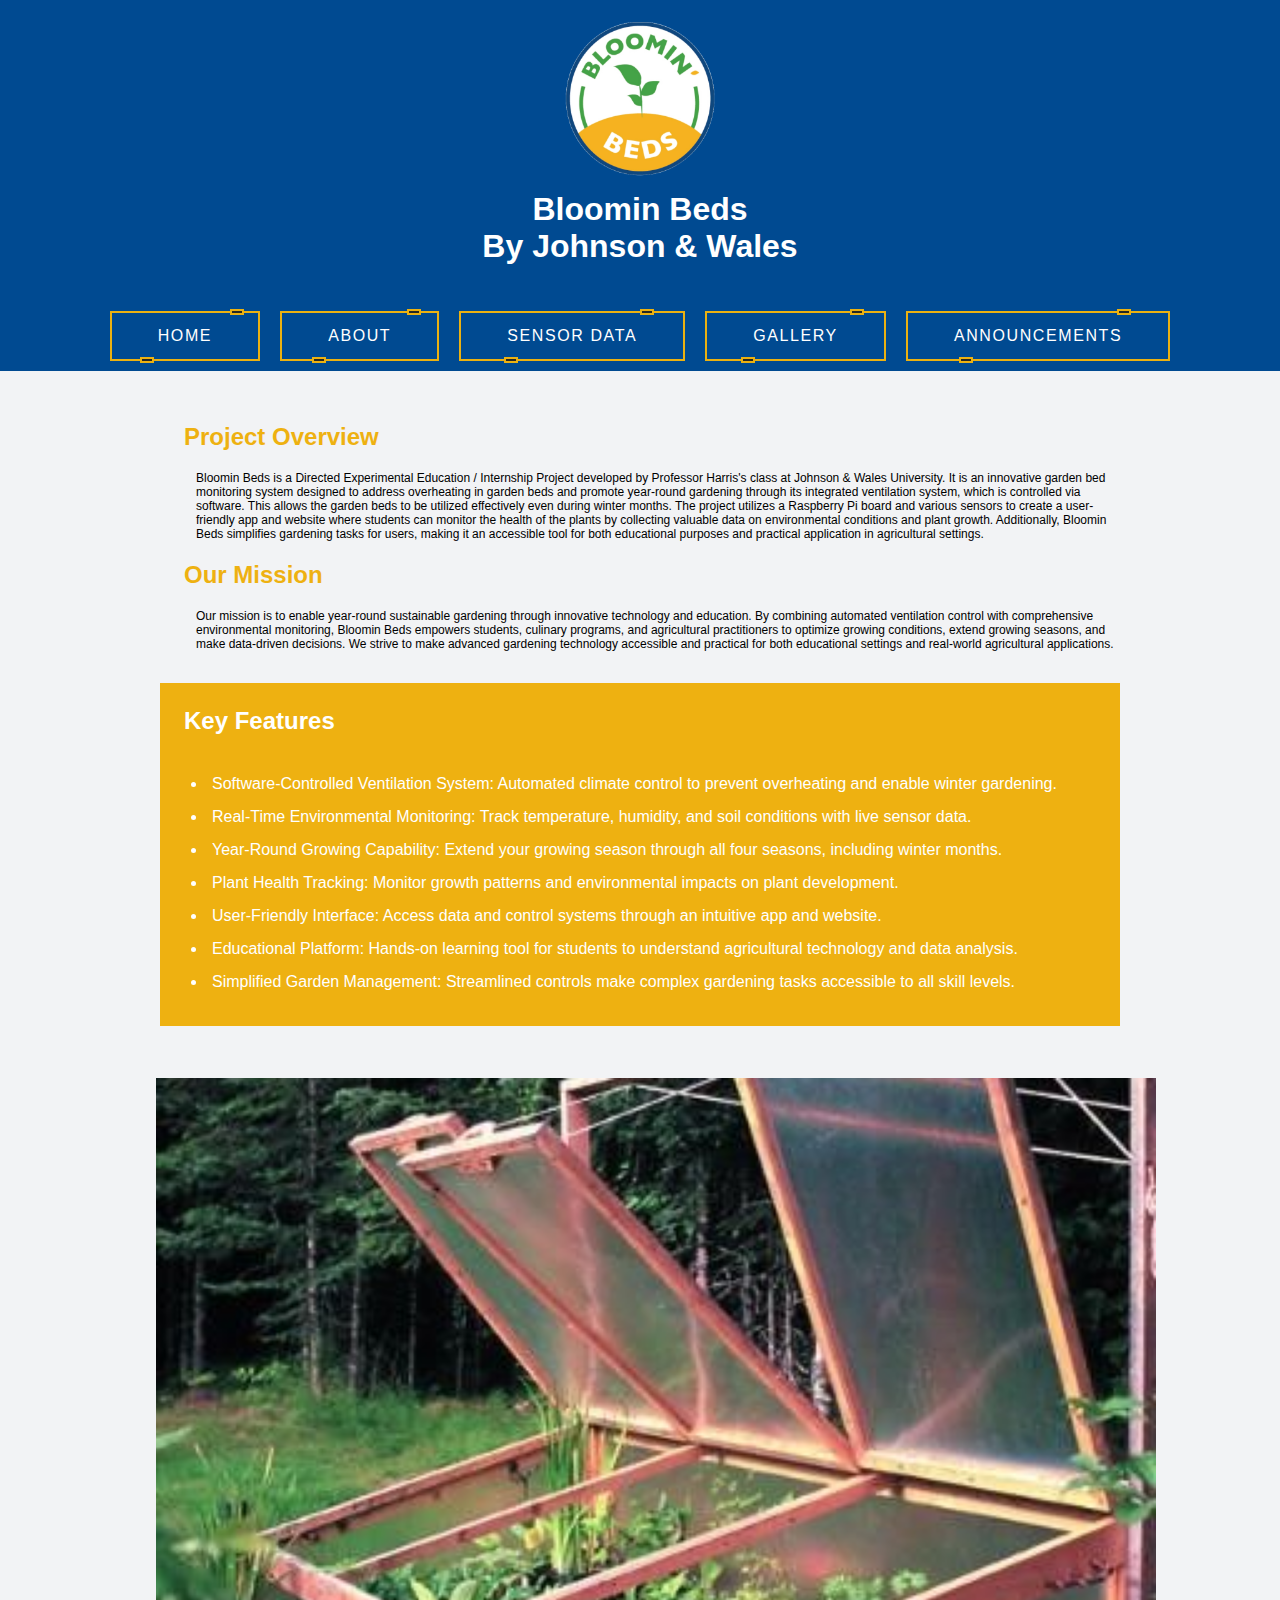
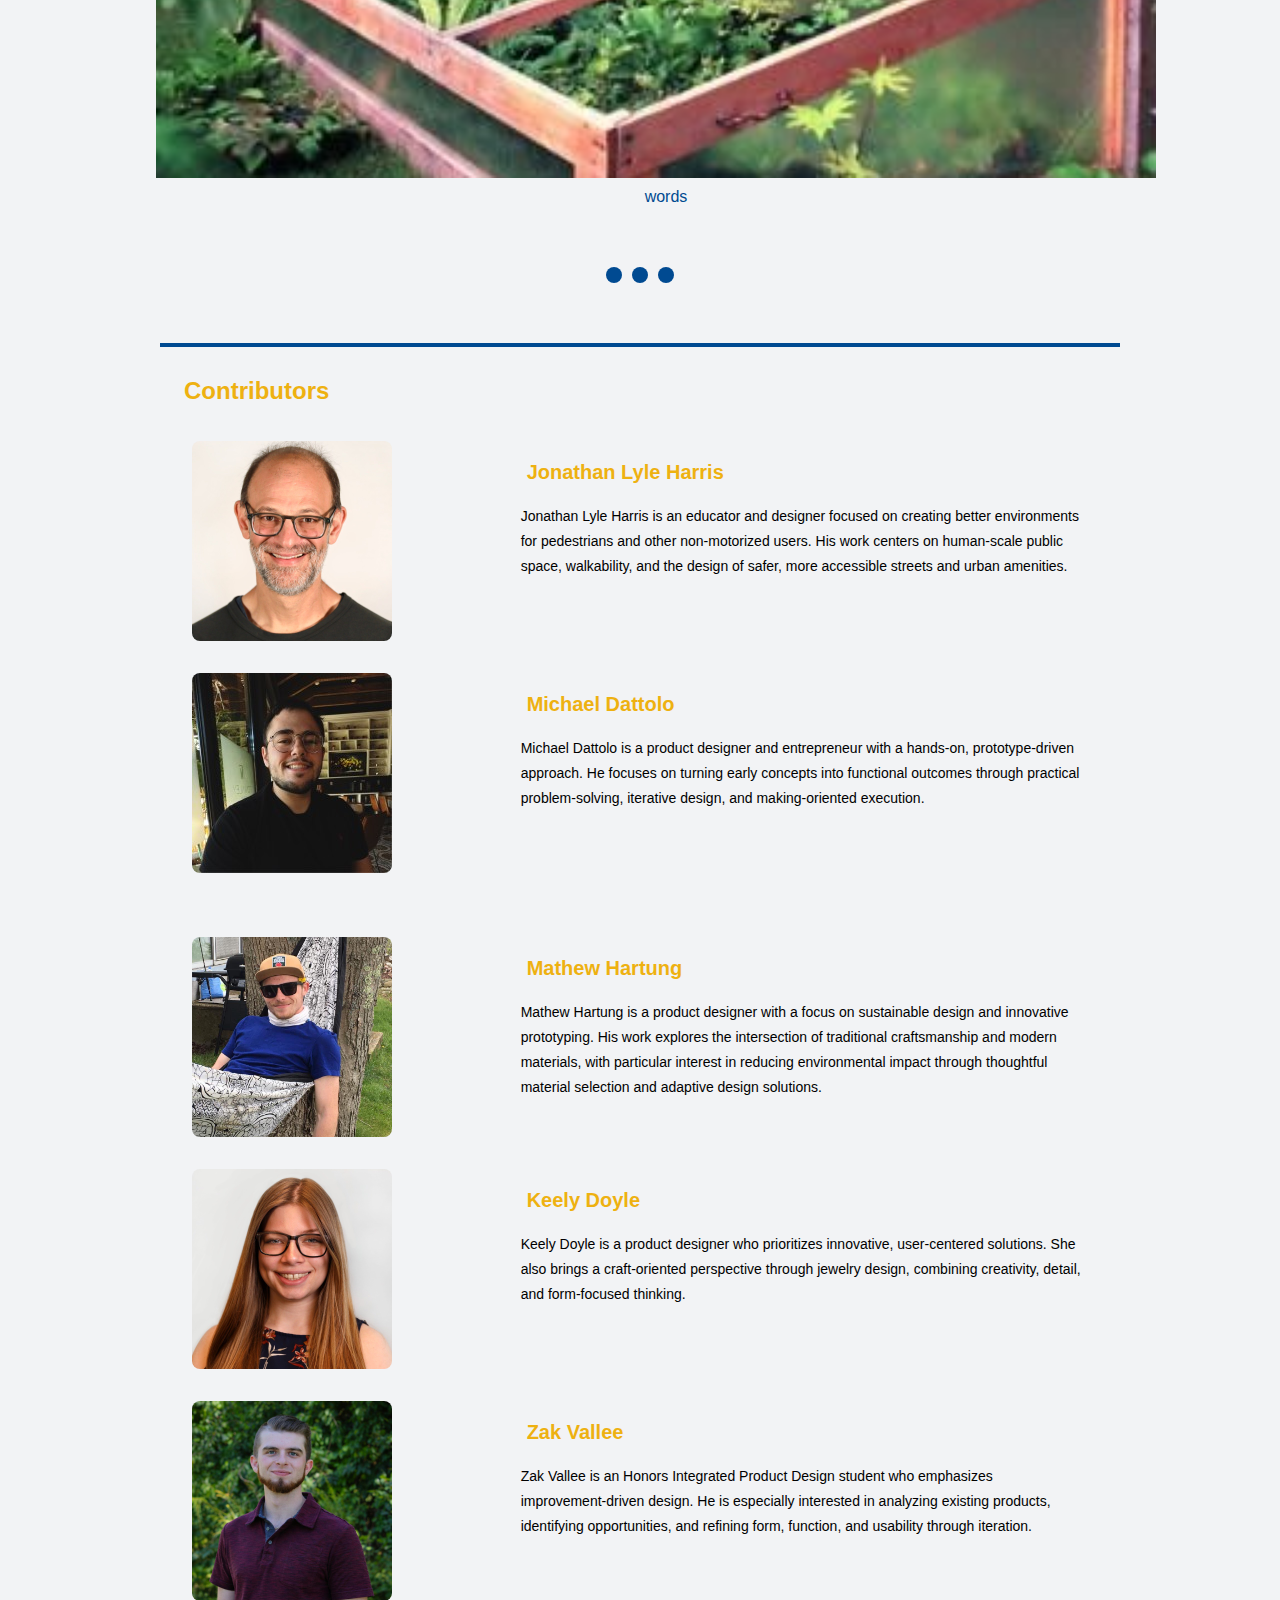
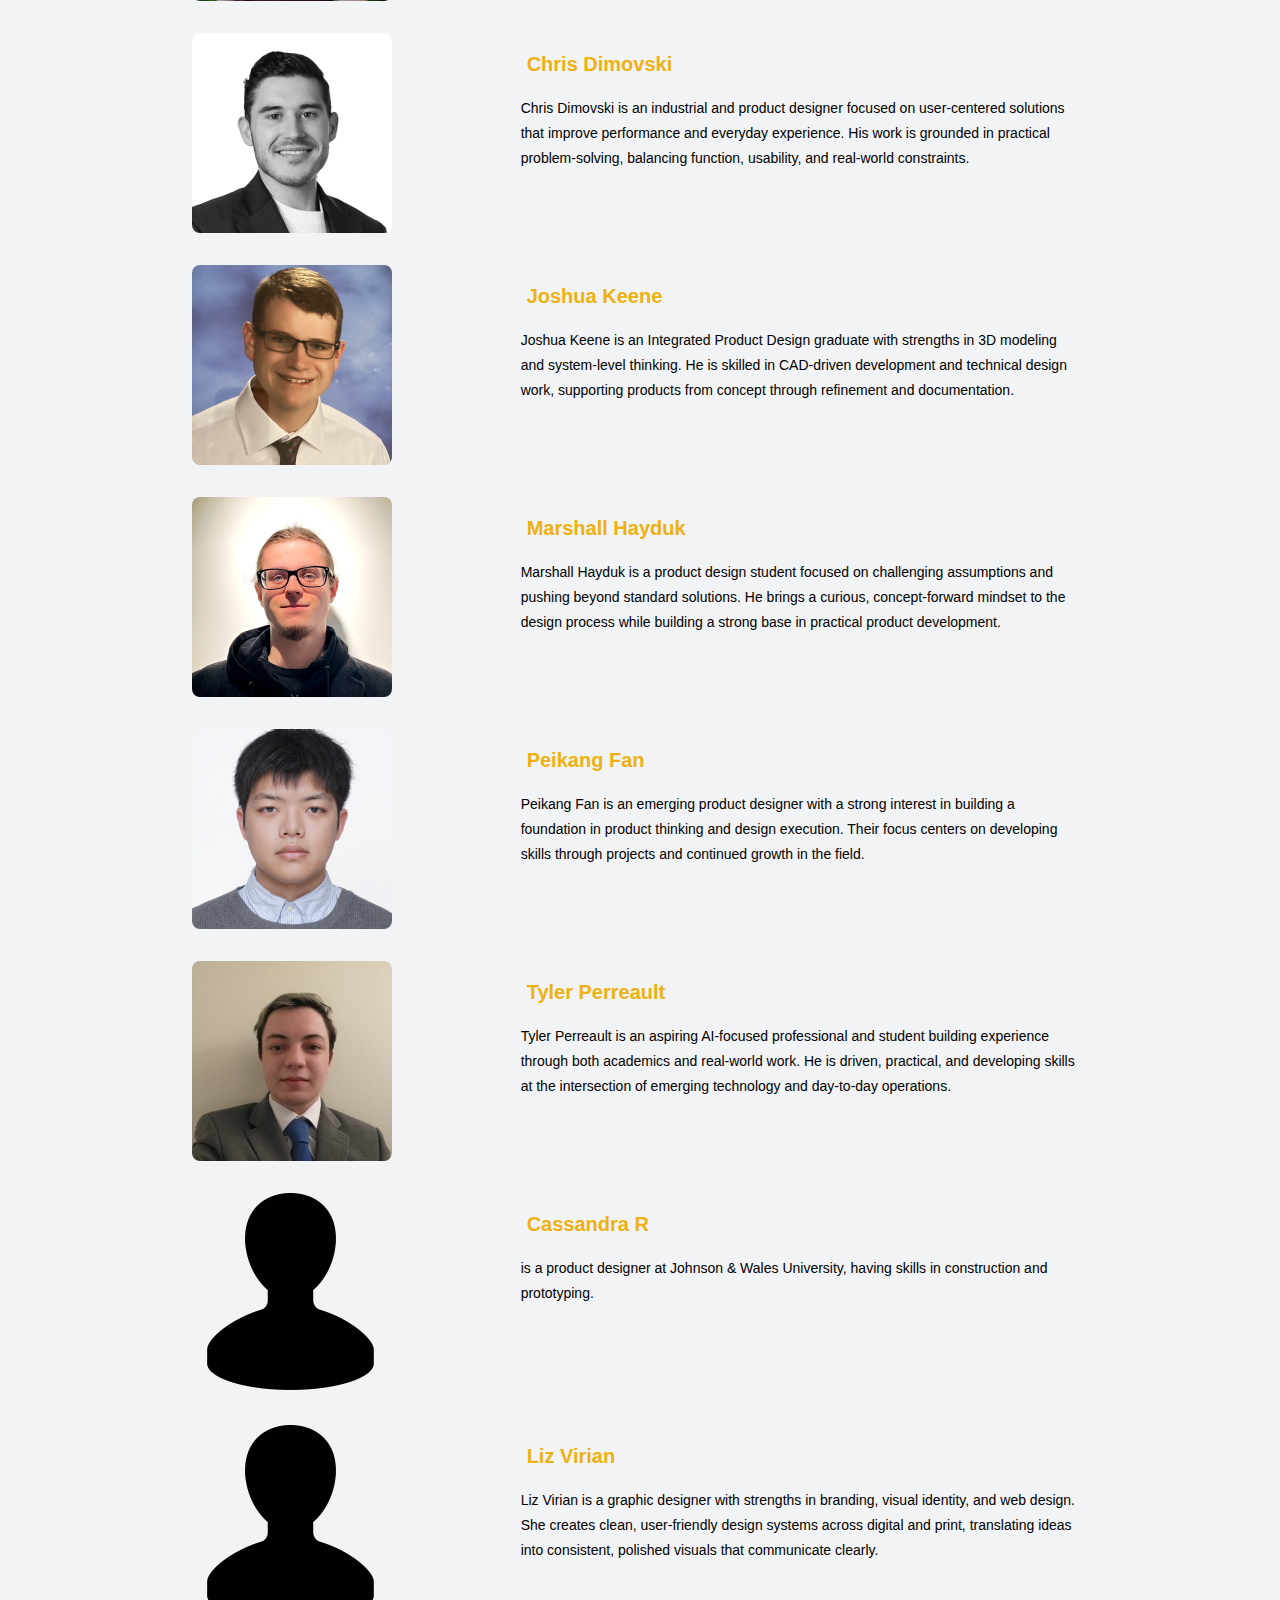
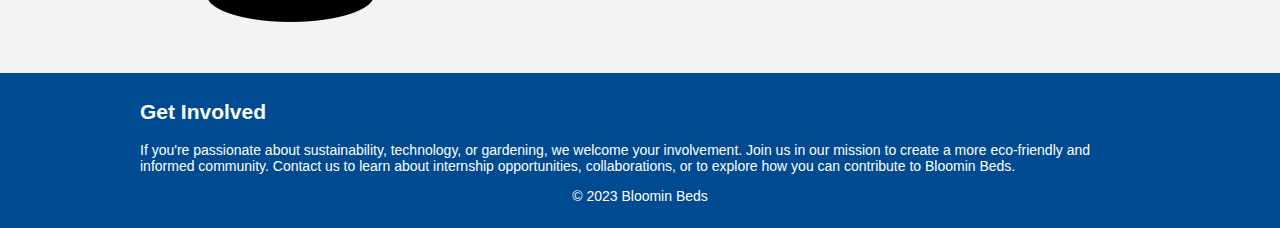
<file: BloominBeds HTML/About.html>
<!DOCTYPE html>
<html lang="en">
<head>
    <meta charset="UTF-8">
    <meta name="viewport" content="width=device-width, initial-scale=1">
    <link rel="stylesheet" href="style.css">
</head>
<body>
    <!-- Header -->
    <header class="masthead">
        <div class="logo">
            <img src="logo (1).png" alt="Your Logo" width="150">
        </div>
        <div class="site-title">
            <h1>Bloomin Beds <br>By Johnson & Wales</h1>
            <!-- Timestamp -->
            <div class="timestamp">
                <p id="datetime"></p>
            </div>
        </div>
    </header>

    <div class="navigation">
        <div class="nav-button-container">
            <div class="nav-button">
                <a href="index.html"><button><span>Home</span><i></i></button></a>
            </div>
            <div class="nav-button">
                <a href="About.html"><button><span>About</span><i></i></button></a>
            </div>
            <div class="nav-button">
                <a href="SensorData.html"><button><span>Sensor Data</span><i></i></button></a>
            </div>
            <div class="nav-button">
                <a href="Gallery.html"><button><span>Gallery</span><i></i></button></a>
            </div>
            <div class="nav-button">
                <a href="Announcements.html"><button><span>Announcements</span><i></i></button></a>
            </div>
        </div>
    </div>



    <!-- Main Content -->
    <main class="main-section"> 
        <section class="project_overview">
            <h2>Project Overview</h2>
            <p>Bloomin Beds is a Directed Experimental Education / Internship Project developed by Professor Harris's class at Johnson & Wales University. It is an innovative garden bed monitoring system designed to address overheating in garden beds and promote year-round gardening through its integrated ventilation system, which is controlled via software. This allows the garden beds to be utilized effectively even during winter months. The project utilizes a Raspberry Pi board and various sensors to create a user-friendly app and website where students can monitor the health of the plants by collecting valuable data on environmental conditions and plant growth. Additionally, Bloomin Beds simplifies gardening tasks for users, making it an accessible tool for both educational purposes and practical application in agricultural settings.</p>
        </section>

        <section class="mission">
            <h2>Our Mission</h2>
            <p>Our mission is to enable year-round sustainable gardening through innovative technology and education. By combining automated ventilation control with comprehensive environmental monitoring, Bloomin Beds empowers students, culinary programs, and agricultural practitioners to optimize growing conditions, extend growing seasons, and make data-driven decisions. We strive to make advanced gardening technology accessible and practical for both educational settings and real-world agricultural applications.</p>
        </section>

        <section class="features">
            <h2>Key Features</h2>
            <ul>
                <li>Software-Controlled Ventilation System: Automated climate control to prevent overheating and enable winter gardening.</li>
                <li>Real-Time Environmental Monitoring: Track temperature, humidity, and soil conditions with live sensor data.</li>
                <li>Year-Round Growing Capability: Extend your growing season through all four seasons, including winter months.</li>
                <li>Plant Health Tracking: Monitor growth patterns and environmental impacts on plant development.</li>
                <li>User-Friendly Interface: Access data and control systems through an intuitive app and website.</li>
                <li>Educational Platform: Hands-on learning tool for students to understand agricultural technology and data analysis.</li>
                <li>Simplified Garden Management: Streamlined controls make complex gardening tasks accessible to all skill levels.</li>
            </ul>
        </section>


<!-- Carousel -------------------------------------------------->

<section id="image-carousel" class="fade"> 
    <div class="header-carousel">
        <h2>Process - Carousel</h2>
    </div>
  <div class="carousel">
        <ul>
            <li class="carousel-container">
                <img src="img/filler_1.jpg" alt="">
                <figcaption>words</figcaption>
            </li>
            <li class="carousel-container">
                <img src="img/filler_2.jpg" alt="">
                <figcaption>words</figcaption>
            </li>
            <li class="carousel-container">
                <img src="img/filler_3.jpg" alt="">
                <figcaption>words</figcaption>
            </li>
        </ul>
    </div>
    <div class="dots-navigation">
      <span class="dots" onclick="currentSlide(1)"></span>
      <span class="dots" onclick="currentSlide(2)"></span>
      <span class="dots" onclick="currentSlide(3)"></span>
    </div> 
</section>


<script>
var slidePosition = 1;
SlideShow(slidePosition);

// forward/Back controls
function plusSlides(n) {
  SlideShow(slidePosition += n);
}

//  images controls
function currentSlide(n) {
  SlideShow(slidePosition = n);
}

function SlideShow(n) {
  var i;
  var slides = document.getElementsByClassName("carousel-container");
  var circles = document.getElementsByClassName("dots");
  if (n > slides.length) {slidePosition = 1}
  if (n < 1) {slidePosition = slides.length}
  for (i = 0; i < slides.length; i++) {
      slides[i].style.display = "none";
  }
  for (i = 0; i < circles.length; i++) {
      circles[i].className = circles[i].className.replace(" enable", "");
  }
  slides[slidePosition-1].style.display = "block";
  circles[slidePosition-1].className += " enable";
} 
var slidePosition = 0;
SlideShow();

function SlideShow() {
  var i;
  var slides = document.getElementsByClassName("carousel-container");
  for (i = 0; i < slides.length; i++) {
    slides[i].style.display = "none";
  }
  slidePosition++;
  if (slidePosition > slides.length) {slidePosition = 1}
  slides[slidePosition-1].style.display = "block";
  setTimeout(SlideShow, 4000); // Change image every 4 seconds
} 


</script>

<!-- Carousel --------------------------------------------------->

        <!-- Contributors Section -->

        
        <section class="contributors">
            <hr>
            <h2>Contributors</h2>
            <!-- Contributor 1 -->
            <div class="contributor">
                <img src="contribute/harris.jfif" alt="Professor Johnathan Harris">
                <div class="contributor-details">
                    <h3>Jonathan Lyle Harris</h3>
                    <p>Jonathan Lyle Harris is an educator and designer focused on creating better environments for pedestrians and other non-motorized users. His work centers on human-scale public space, walkability, and the design of safer, more accessible streets and urban amenities.</p>
                </div>

            </div>
            <div class="contributor">
                <img src="contribute/mike.jfif" alt="Michael Dattolo">
                <div class= "contributor-details">
                    <h3>Michael Dattolo</h3>
                    <p>Michael Dattolo is a product designer and entrepreneur with a hands-on, prototype-driven approach. He focuses on turning early concepts into functional outcomes through practical problem-solving, iterative design, and making-oriented execution.</p>
                </div>
            </div>
        </section>

            <!-- Contributor 3 -->
            <div class="contributor">
                <img src="contribute/mat.jpg" alt="Mathew Hartung">
                <div class= "contributor-details">
                    <h3>Mathew Hartung</h3>
                    <p>Mathew Hartung is a product designer with a focus on sustainable design and innovative prototyping. His work explores the intersection of traditional craftsmanship and modern materials, with particular interest in reducing environmental impact through thoughtful material selection and adaptive design solutions.</p>
                </div>
            </div>
        </section>

        <!-- Contributor 4 -->
            <div class="contributor">
                <img src="contribute/keely.jfif" alt="Keely Doyle">
                <div class= "contributor-details">
                    <h3>Keely Doyle</h3>
                    <p>Keely Doyle is a product designer who prioritizes innovative, user-centered solutions. She also brings a craft-oriented perspective through jewelry design, combining creativity, detail, and form-focused thinking.</p>
                </div>
            </div>
        </section>
<!-- Contributor 12 -->
            <div class="contributor">
                <img src="contribute/zak.jpeg" alt="Zak Vallee">
                <div class= "contributor-details">
                    <h3>Zak Vallee</h3>
                    <p>Zak Vallee is an Honors Integrated Product Design student who emphasizes improvement-driven design. He is especially interested in analyzing existing products, identifying opportunities, and refining form, function, and usability through iteration.</p>
                </div>
            </div>
        </section>
          <!-- Contributor 5 -->
            <div class="contributor">
                <img src="contribute/chris.jfif" alt="Christopher D">
                <div class= "contributor-details">
                    <h3>Chris Dimovski</h3>
                    <p>Chris Dimovski is an industrial and product designer focused on user-centered solutions that improve performance and everyday experience. His work is grounded in practical problem-solving, balancing function, usability, and real-world constraints.</p>
                </div>
            </div>
        </section>

          <!-- Contributor 6 -->
            <div class="contributor">
                <img src="contribute/josh.jfif" alt="Joshua Keene">
                <div class= "contributor-details">
                    <h3>Joshua Keene</h3>
                    <p>Joshua Keene is an Integrated Product Design graduate with strengths in 3D modeling and system-level thinking. He is skilled in CAD-driven development and technical design work, supporting products from concept through refinement and documentation.</p>
                </div>
            </div>
        </section>

          <!-- Contributor 7 -->
            <div class="contributor">
                <img src="contribute/marshall.jfif" alt="Marshall Hayduk">
                <div class= "contributor-details">
                    <h3>Marshall Hayduk</h3>
                    <p>Marshall Hayduk is a product design student focused on challenging assumptions and pushing beyond standard solutions. He brings a curious, concept-forward mindset to the design process while building a strong base in practical product development.</p>
                </div>
            </div>
        </section>

         <!-- Contributor 8 -->
            <div class="contributor">
                <img src="contribute/PF.jfif" alt="Peikang Fan">
                <div class= "contributor-details">
                    <h3>Peikang Fan</h3>
                    <p>Peikang Fan is an emerging product designer with a strong interest in building a foundation in product thinking and design execution. Their focus centers on developing skills through projects and continued growth in the field.</p>
                </div>
            </div>
        </section>

          <!-- Contributor 9 -->
            <div class="contributor">
                <img src="contribute/tyler.jfif" alt="Tyler Perreault">
                <div class= "contributor-details">
                    <h3>Tyler Perreault</h3>
                    <p>Tyler Perreault is an aspiring AI-focused professional and student building experience through both academics and real-world work. He is driven, practical, and developing skills at the intersection of emerging technology and day-to-day operations.</p>
                </div>
            </div>
        </section>

        <!-- Contributor 10 -->
            <div class="contributor">
                <img src="contribute/head.png" alt="Cassandra R">
                <div class= "contributor-details">
                    <h3>Cassandra R</h3>
                    <p> is a product designer at Johnson & Wales University, having skills in construction and prototyping.</p>
                </div>
            </div>
        </section>

         <!-- Contributor 11 -->
            <div class="contributor">
                <img src="contribute/head.png" alt="Liz Virian">
                <div class= "contributor-details">
                    <h3>Liz Virian</h3>
                    <p>Liz Virian is a graphic designer with strengths in branding, visual identity, and web design. She creates clean, user-friendly design systems across digital and print, translating ideas into consistent, polished visuals that communicate clearly.</p>
                </div>
            </div>
        </section>
        <!-- End of Contributors Section -->

    </main>

    <!-- Footer -->
    <footer>
        <section class="involved">
            <h2>Get Involved</h2>
            <p>If you're passionate about sustainability, technology, or gardening, we welcome your involvement. Join us in our mission to create a more eco-friendly and informed community. Contact us to learn about internship opportunities, collaborations, or to explore how you can contribute to Bloomin Beds.</p>
        </section>
        <p>&copy; 2023 Bloomin Beds</p>
    </footer>
</body>
<script>
  new Splide( '#image-carousel' ).mount();
</script>
</html>
</file>
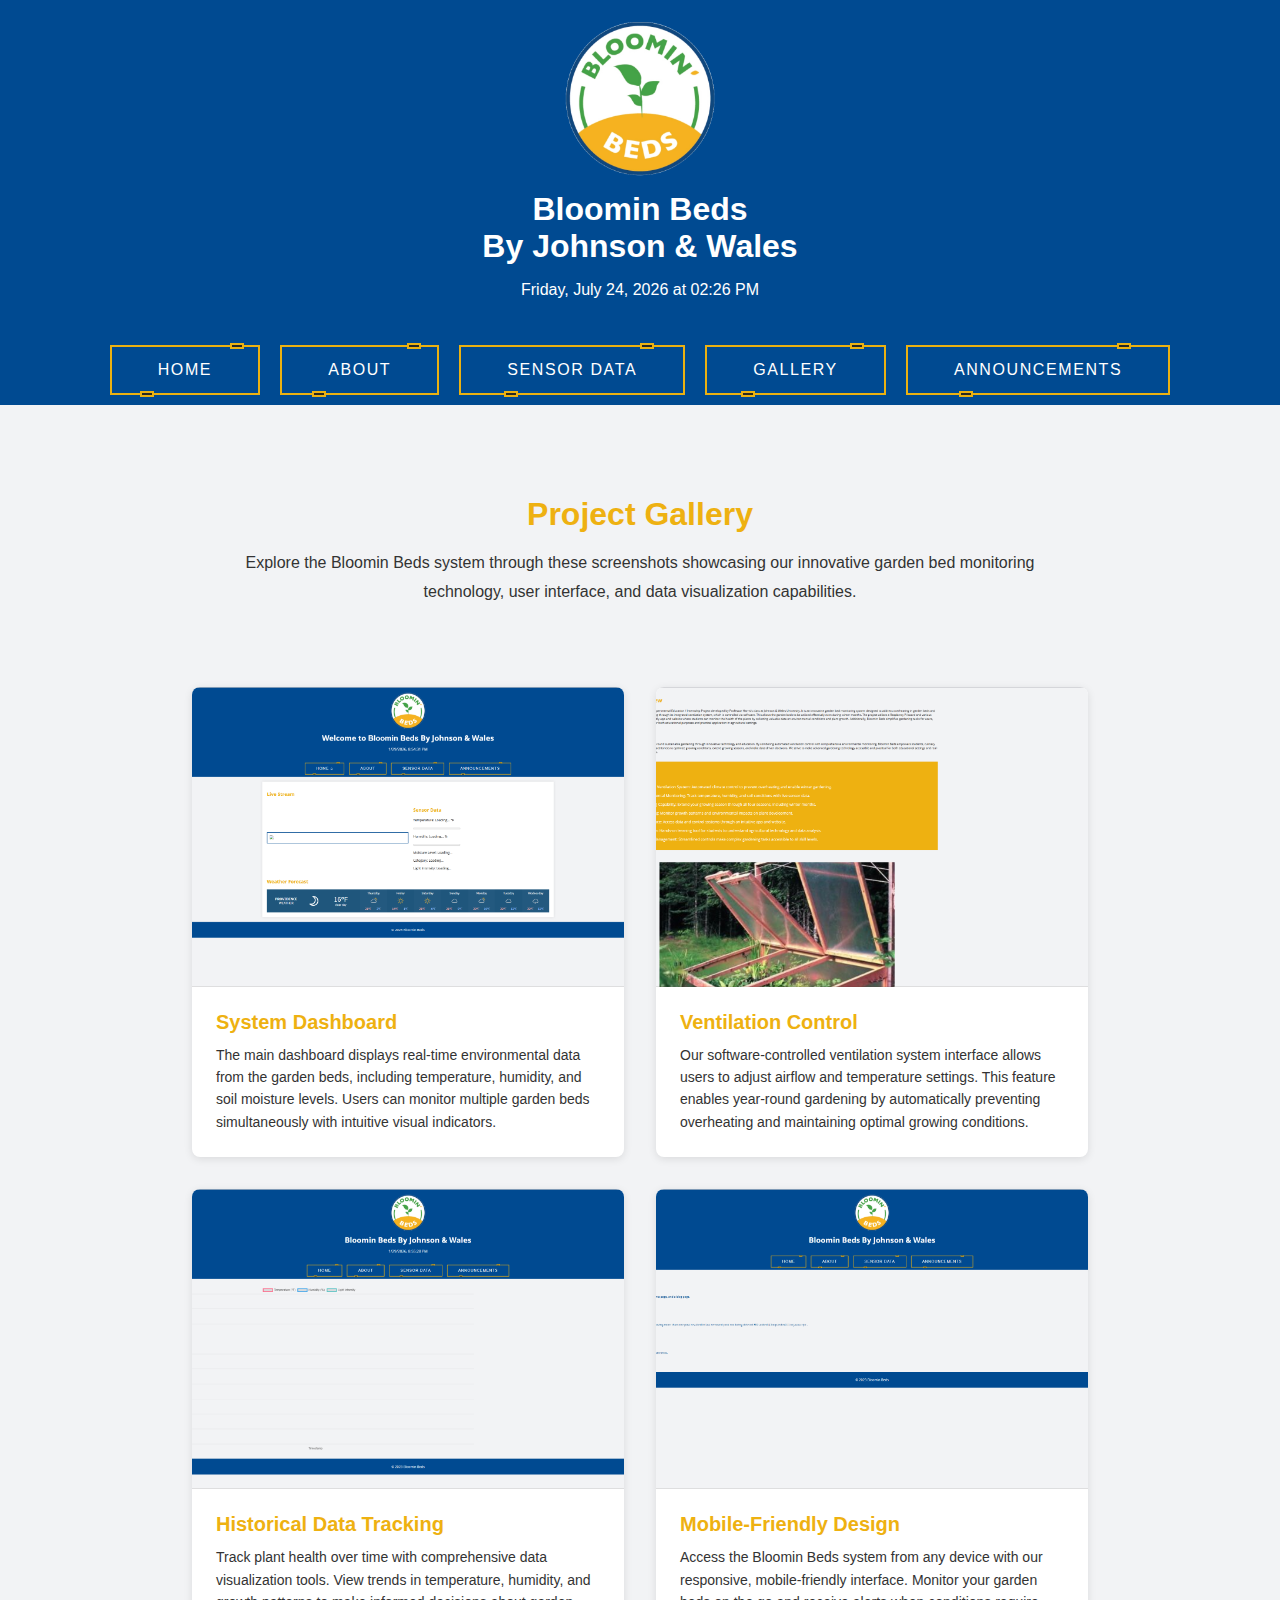
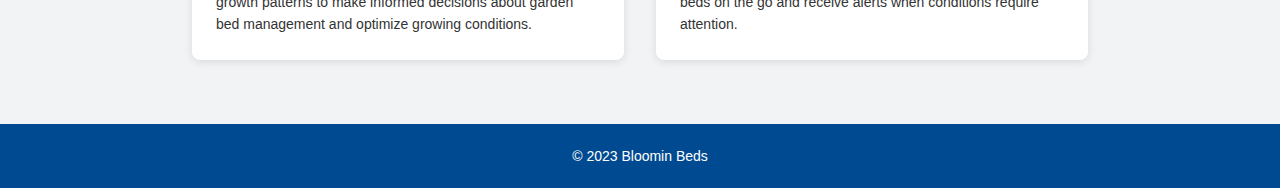
<file: BloominBeds HTML/Gallery.html>
<!DOCTYPE html>
<html lang="en">
<head>
    <meta charset="UTF-8">
    <meta name="viewport" content="width=device-width, initial-scale=1">
    <link rel="stylesheet" href="style.css">
    <style>
        .gallery-container {
            display: grid;
            grid-template-columns: repeat(auto-fit, minmax(400px, 1fr));
            gap: 2em;
            padding: 2em;
        }
        
        .gallery-item {
            background: white;
            border-radius: 8px;
            box-shadow: 0 2px 8px rgba(0,0,0,0.1);
            overflow: hidden;
            transition: transform 0.3s ease;
        }
        
        .gallery-item:hover {
            transform: translateY(-5px);
            box-shadow: 0 4px 12px rgba(0,0,0,0.15);
        }
        
        .gallery-item img {
            width: 100%;
            height: 300px;
            object-fit: cover;
            display: block;
        }
        
        .gallery-caption {
            padding: 1.5em;
        }
        
        .gallery-caption h3 {
            color: #EEB111;
            font-family: 'Open Sans', sans-serif;
            font-size: 20px;
            margin-top: 0;
            margin-bottom: 0.5em;
        }
        
        .gallery-caption p {
            color: #333;
            font-family: 'Open Sans', sans-serif;
            font-size: 14px;
            line-height: 1.6;
            margin: 0;
        }
        
        .gallery-intro {
            text-align: center;
            padding: 2em;
            max-width: 800px;
            margin: 0 auto;
        }
        
        .gallery-intro h2 {
            color: #EEB111;
            font-family: 'Open Sans', sans-serif;
            font-size: 32px;
            margin-bottom: 0.5em;
        }
        
        .gallery-intro p {
            color: #333;
            font-family: 'Open Sans', sans-serif;
            font-size: 16px;
            line-height: 1.8;
        }
    </style>
</head>
<body>
    <!-- Header -->
    <header class="masthead">
        <div class="logo">
            <img src="logo (1).png" alt="Bloomin Beds Logo" width="150">
        </div>
        <div class="site-title">
            <h1>Bloomin Beds <br>By Johnson & Wales</h1>
            <!-- Timestamp -->
            <div class="timestamp">
                <p id="datetime"></p>
            </div>
        </div>
    </header>

    <!-- Navigation buttons -->
    <div class="navigation">
        <div class="nav-button-container">
            <div class="nav-button">
                <a href="index.html"><button><span>Home</span><i></i></button></a>
            </div>
            <div class="nav-button">
                <a href="About.html"><button><span>About</span><i></i></button></a>
            </div>
            <div class="nav-button">
                <a href="SensorData.html"><button><span>Sensor Data</span><i></i></button></a>
            </div>
            <div class="nav-button">
                <a href="Gallery.html"><button><span>Gallery</span><i></i></button></a>
            </div>
            <div class="nav-button">
                <a href="Announcements.html"><button><span>Announcements</span><i></i></button></a>
            </div>
        </div>
    </div>

    <!-- Main Content -->
    <main>
        <div class="gallery-intro">
            <h2>Project Gallery</h2>
            <p>Explore the Bloomin Beds system through these screenshots showcasing our innovative garden bed monitoring technology, user interface, and data visualization capabilities.</p>
        </div>

        <div class="gallery-container">
            <!-- Gallery Item 1 -->
            <div class="gallery-item">
                <img src="screenshots/Screenshot (2)_cropped (1).png" alt="Bloomin Beds Interface">
                <div class="gallery-caption">
                    <h3>System Dashboard</h3>
                    <p>The main dashboard displays real-time environmental data from the garden beds, including temperature, humidity, and soil moisture levels. Users can monitor multiple garden beds simultaneously with intuitive visual indicators.</p>
                </div>
            </div>

            <!-- Gallery Item 2 -->
            <div class="gallery-item">
                <img src="screenshots/Screenshot (3)_cropped.png" alt="Ventilation Control System">
                <div class="gallery-caption">
                    <h3>Ventilation Control</h3>
                    <p>Our software-controlled ventilation system interface allows users to adjust airflow and temperature settings. This feature enables year-round gardening by automatically preventing overheating and maintaining optimal growing conditions.</p>
                </div>
            </div>

            <!-- Gallery Item 3 -->
            <div class="gallery-item">
                <img src="screenshots/Screenshot (4)_cropped.png" alt="Data Visualization">
                <div class="gallery-caption">
                    <h3>Historical Data Tracking</h3>
                    <p>Track plant health over time with comprehensive data visualization tools. View trends in temperature, humidity, and growth patterns to make informed decisions about garden bed management and optimize growing conditions.</p>
                </div>
            </div>

            <!-- Gallery Item 4 -->
            <div class="gallery-item">
                <img src="screenshots/Screenshot (5)_cropped.png" alt="Mobile Interface">
                <div class="gallery-caption">
                    <h3>Mobile-Friendly Design</h3>
                    <p>Access the Bloomin Beds system from any device with our responsive, mobile-friendly interface. Monitor your garden beds on the go and receive alerts when conditions require attention.</p>
                </div>
            </div>
        </div>
    </main>

    <!-- Footer -->
    <footer>
        <p>&copy; 2023 Bloomin Beds</p>
    </footer>

    <script>
        // Display current date and time
        function updateDateTime() {
            const now = new Date();
            const options = { 
                weekday: 'long', 
                year: 'numeric', 
                month: 'long', 
                day: 'numeric',
                hour: '2-digit',
                minute: '2-digit'
            };
            document.getElementById('datetime').textContent = now.toLocaleDateString('en-US', options);
        }
        updateDateTime();
        setInterval(updateDateTime, 60000); // Update every minute
    </script>
</body>
</html>
</file>
<file: BloominBeds HTML/style.css>
body {
            font-family: 'Open Sans', sans-serif;
            background-color: #F2F3F5;
            margin: 0;
            padding: 0;
        }

        header {
            background-color: #004A91;
            color: #FFF;
            padding: 20px 0;
            text-align: center;
        }

        header h1 {
            font-family: 'Open Sans', sans-serif;
            font-size: 32px;
            margin: 0;
            padding: 0;
        }
        .announcement h2{
            color: #EEB111; /* Header color in #EEB111 */
            font-family: 'Open Sans', sans-serif;
            font-size: 24px;
        }
        .announcement p{
            font-family: 'Open Sans', sans-serif;
            color: #004A91;
            font-size: 12px;
        }

        .site-title {
            margin-top: 10px;
        }

        /* Navigation style */
        .navigation {
            background-color: #004A91;
            color: #FFF;
            text-align: center;
            padding: 10px 0;
        }

        .nav-button-container {
            display: flex;
            justify-content: center;
        }

        .nav-button {
            margin: 0 10px;
        }

        .nav-button a {
            text-decoration: none;
            color: #FFF;
         font-family: 'Open Sans', sans-serif;
        }

        .nav-button a button {
            position: relative;
            background: #EBB111;
            color: #fff;
            text-decoration: none;
            text-transform: uppercase;
            border: none;
            letter-spacing: 0.1rem;
            font-size: 1rem;
            padding: 1rem 3rem;
            transition: 0.2s;
            cursor: pointer;
        }

        .nav-button a button:hover {
            letter-spacing: 0.2rem;
            padding: 1.1rem 3.1rem;
            background: #EBB111;
        }

        .nav-button a button::before {
            content: "";
            position: absolute;
            inset: 2px;
            background: #004A91;
        }

        .nav-button a button span {
            position: relative;
            z-index: 1;
        }

        .nav-button a button i {
            position: absolute;
            inset: 0;
            display: block;
        }

        .nav-button a button i::before {
            content: "";
            position: absolute;
            width: 10px;
            height: 2px;
            left: 80%;
            top: -2px;
            border: 2px solid #EBB111;
            background: #272822;
            transition: 0.2s;
        }

        .nav-button a button:hover i::before {
            width: 15px;
            left: 20%;
        }

        .nav-button a button i::after {
            content: "";
            position: absolute;
            width: 10px;
            height: 2px;
            left: 20%;
            bottom: -2px;
            border: 2px solid #EBB111;
            background: #272822;
            transition: 0.2s;
        }

        .nav-button a button:hover i::after {
            width: 15px;
            left: 80%;
        }

        /* Container style */
        .container {
            max-width: 1200px;
            margin: 20px auto;
            padding: 20px;
            background-color: #FFF;
            box-shadow: 0 0 10px rgba(0, 0, 0, 0.1);
        }

        /* Video and sensor data style */
        .video-sensor-container {
            display: flex;
            justify-content: space-between;
            align-items: center;
        }

        .video-container {
            flex: 1;
            border: 2px solid #004A91; /* Add border around video feed */
            padding: 10px;
            margin-right: 20px;
        }

        .video-container img {
            width: 100%;
        }

        .sensor-data {
            flex: 1;
        }
.sensor-data h3 {
    color: #EBB111;
    font-family: 'Open Sans', sans-serif;
    font-size: 20px;
        }
.sensor-data p{
    font-family: 'Open Sans', sans-serif;
    color: #004A91;
    font-size: 12px;
}
.meter-container {
     margin: 10px 0;
        }

 .meter-container meter {
     width: 100%;
     max-width: 200px; /* Constrict the size of the meters */
        }

        /* Footer style */
footer {
    background-color: #004A91;
    color: #FFF;
    text-align: center;
    padding: 10px 0;
    font-size: 14px;
        }

.involved{
    margin-left:10em;
    margin-right:10em;
    text-align: left;
}

.main-section {
    
    font-family: 'Open Sans', sans-serif;
    padding:2em;
}

.main-section h2 {
    color: #EEB111; /* Header color in #EEB111 */
    font-family: 'Open Sans', sans-serif;
    font-size: 24px;
    margin-left:1em;
}

.main-section p {
    color: #000; /* Header color in #EEB111 */
    font-family: 'Open Sans', sans-serif;
    font-size: 12px;
    margin-left:3em;
}

.features{
    margin-top:2em;

}

.main-section .features{
    background-color: #EEB111;
}

.main-section .features h2{
    color:#fff;
    padding-top:1em;
}
.main-section ul {
    padding: 0;
    margin-left:2em;
    padding:10px;
    padding-bottom:25px;
}

.main-section li {
    margin: 5px;
    color:#fff;
    padding:5px;
}

.contributors{
    padding: 2em 0;
}

.contributors h2{
    color: #EEB111;
    font-family: 'Open Sans', sans-serif;
    font-size: 24px;
    margin-left:1em;
    padding-top:10px;
}

.contributor{
    padding:1em 2em;
    display: grid;
    grid-template-columns: 1fr 2fr;
    align-items: start;
    gap: 1.5em;
}

.contributor img{
    width: 200px !important;
    height: 200px !important;
    min-width: 200px;
    min-height: 200px;
    max-width: 200px;
    max-height: 200px;
    object-fit: cover;
    border-radius: 8px;
    display: block;
}

.contributor h3{
    color: #EEB111;
    font-family: 'Open Sans', sans-serif;
    font-size: 20px;
    margin-left:1em;

}

.contributor p{
    color: #000;
    font-family: 'Open Sans', sans-serif;
    font-size: 14px;
    line-height: 1.8;
    margin-left:1em;
    margin-right:0.5em;

}

main{
    padding:2rem;
    margin-left:8em;
    margin-right:8em;
    max-width: 1400px;

}

.col-lg-8 h3{
    color: #EEB111;
    font-family: 'Open Sans', sans-serif;
    font-size: 20px;
}

.col-lg-8 p{
    color: #000;
    font-family: 'Open Sans', sans-serif;
    font-size: 14px;
}

.col-lg-4 h3{
    color: #EEB111;
    font-family: 'Open Sans', sans-serif;
    font-size: 20px;
}
hr{
    border: 2px solid #004A91;
    margin-bottom:2px;
}

//* for carousel *******************************************//


#image-carousel{
    position: absolute;
    max-width: 1300px;
}
.fade{
}

.header-carousel h2{
    font-family: 'Open Sans', sans-serif;
    font-size: 24px;
    margin-left:2em;
    padding-top:2em;
    color:#004A91;
    display:none;
}

.carousel{
    display: flex;
    justify-content: center;
}

.carousel-container{
    display:none;
    width: 100%;
    max-height:1000px;
    object-fit: contain;
}

.Card1{

}

.carousel-container img {
   width: 1000px;
   height: 700px;
   object-fit: cover;
   background-color:transparent;
   display: flex;
   justify-content: center;
}

figcaption {
  color:#004A91;
  font-size: 16px;
  padding: 10px 0px;
  text-align: center;
  background-color:transparent;
}

.dots-navigation{
    text-align:center;
    background-color: transparent;
    padding-bottom:1em;
}

.dots {
  cursor: pointer;
  height: 16px;
  width: 16px;
  margin: 0 3px;
  background-color:#004A91;
  border-radius: 50%;
  display: inline-block;
}

.dots:hover{
    background-color: #EEB111;
}

.fade {
  -webkit-animation-name: fade;
  -webkit-animation-duration: 1.4s;
  animation-name: fade;
  animation-duration: 1.4s;
}


@keyframes .fade {
  from {opacity: .5}
  to {opacity: 2}
}

//* Carousel End *///////////////////////////////////////////////

//* logo animations *//

.logo {
            animation: logoAnimation 4s forwards;
        }
        @keyframes logoAnimation {
            0% {
                transform: scale(1);
            }
            50% {
                transform: scale(0.7);
            }
            100% {
                transform: scale(1);
            }
        }

        /* CSS for welcome text animation */
.welcome-text {
    opacity: 0;
    animation: fadeIn 2s ease-in-out 3s forwards;
}
        
        @keyframes fadeIn {
            0% {
                opacity: 0;
            }
            100% {
                opacity: 1;
            }
        }
</file>
